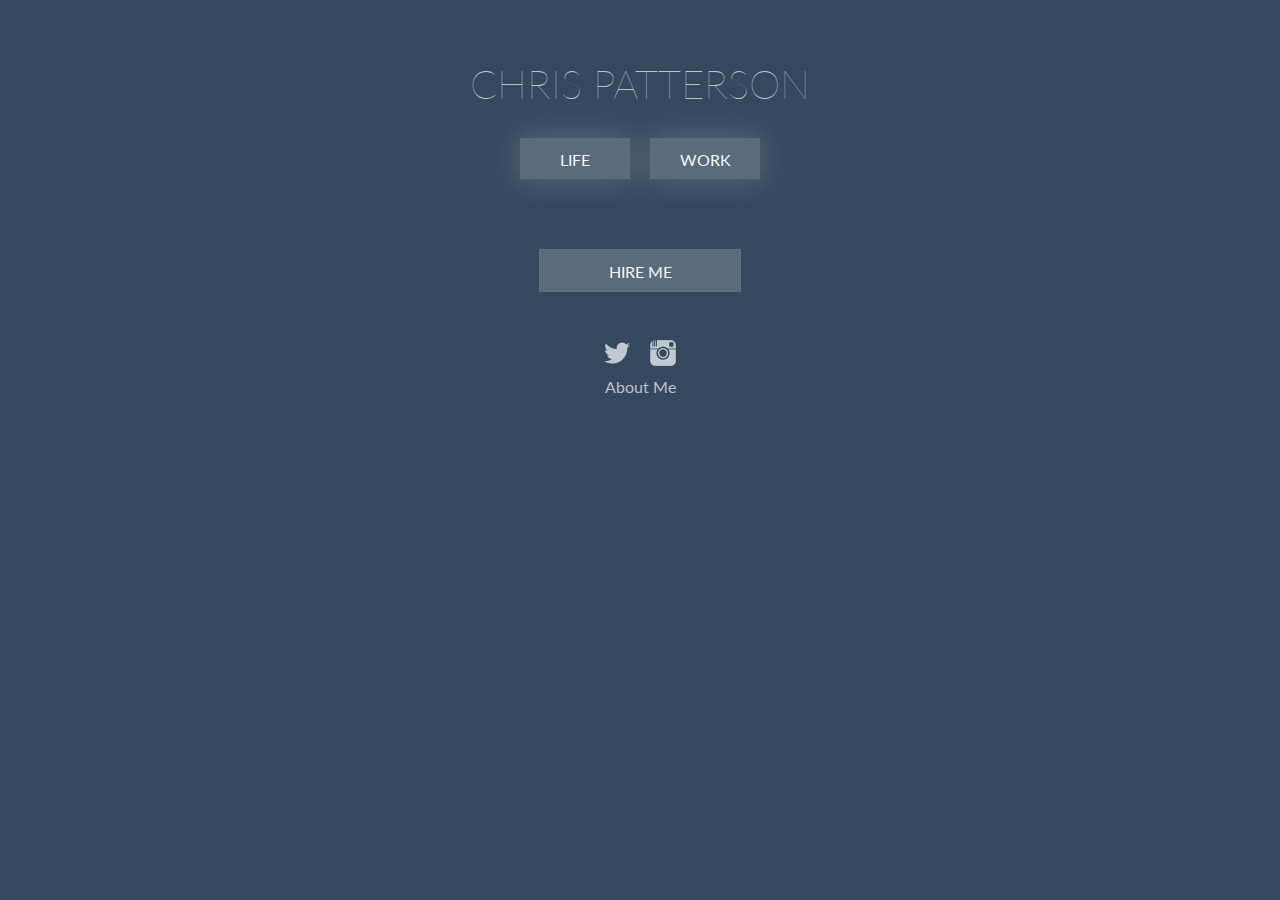
<file: index.html>
<!-- Design & Developed by Will Stanley
	 http://willstanley.co	
 -->

<!doctype html>
<html lang="en">
<head>
	<meta name="viewport" content="width=device-width">
	<link href='http://fonts.googleapis.com/css?family=Lato:100,300' rel='stylesheet' type='text/css'>
	<meta charset="UTF-8">
	<title>Chris Patterson</title>
		<link rel="shortcut icon" href="../favicon.ico">
	<link rel="stylesheet" type="text/css" href="css/style.css">
</head>
<body>

<a href="index.html"><h1 id="top">Chris Patterson</h1></a>





	<div class="section group"> <!-- This is a row -->
		<div class="col s1 right">
			<a href="life.html"><div class="button float_right">life</div></a>
		</div> <!-- These are columns -->
		<div class="col s1 left">
			<a href="work.html"><div class="button float_left">work</div></a>
		</div>
	</div>

	

	<a href="mailto:videobycp@gmail.com "><div class="button_large">hire me</div></a>
	<footer>

		<a href="https://twitter.com/GrandBenevolent" target="_blank"><img src="img/tw.png"></a>   <a href="http://instagram.com/GrandBenevolent" target="_blank"><img src="img/ig.png" width="64px" height="64px"></a></a><BR>
		<a href="about.html">About Me</a>
	</footer>


</body>
</html>
</file>
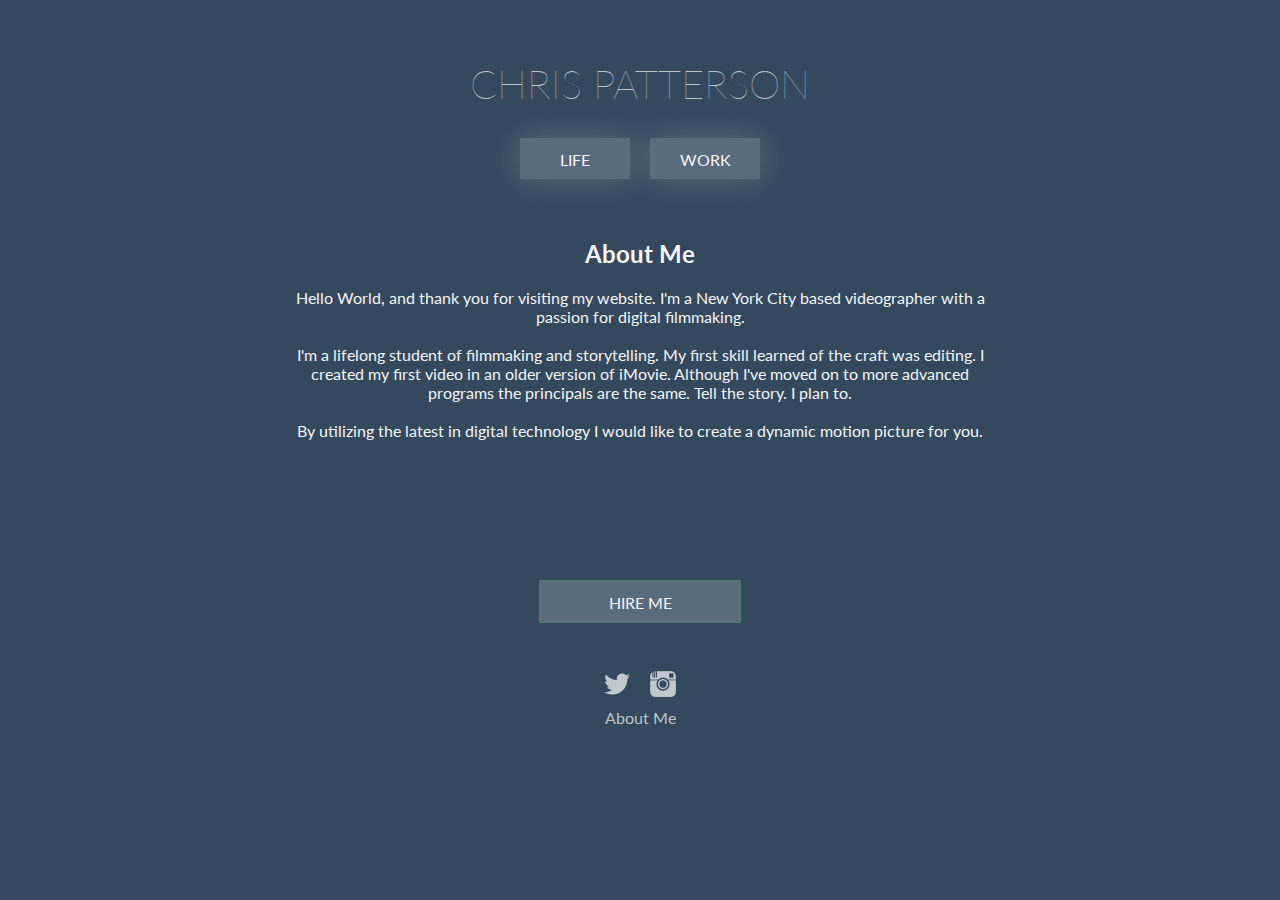
<file: about.html>
<!-- Design & Developed by Will Stanley
	 http://willstanley.co	
 -->

<!doctype html>
<html lang="en">
<head>
	<meta name="viewport" content="width=device-width">
	<link href='http://fonts.googleapis.com/css?family=Lato:100,300' rel='stylesheet' type='text/css'>
	<meta charset="UTF-8">
		<link rel="shortcut icon" href="../favicon.ico">
	<title>Chris Patterson - About</title>
	<link rel="stylesheet" type="text/css" href="css/style.css">
</head>
<body>

<a href="index.html"><h1 id="top">Chris Patterson</h1></a>





	<div class="section group"> <!-- This is a row -->
		<div class="col s1 right">
			<a href="life.html"><div class="button float_right">life</div></a>
		</div> <!-- These are columns -->
		<div class="col s1 left">
			<a href="work.html"><div class="button float_left">work</div></a>
		</div>
	</div>
<div class="image_container">
	<h2>About Me</h2>

	<p>Hello World, and thank you for visiting my website. I'm a New York City based videographer with a passion for digital filmmaking. <BR><BR>

I'm a lifelong student of filmmaking and storytelling. My first skill learned of the craft was editing. I created my first video in an older version of iMovie. Although I've moved on to more advanced programs the principals are the same. Tell the story. I plan to.<BR><BR>

By utilizing the latest in digital technology I would like to create a dynamic motion picture for you. </p>





	<a href="mailto:videobycp@gmail.com "><div class="button_large">hire me</div></a>
	<footer>

		<a href="https://twitter.com/GrandBenevolent" target="_blank"><img src="img/tw.png"></a>   <a href="http://instagram.com/GrandBenevolent" target="_blank"><img src="img/ig.png" width="64px" height="64px"></a></a><BR>
		<a href="about.html">About Me</a>
	</footer>


</body>
</html>
</file>
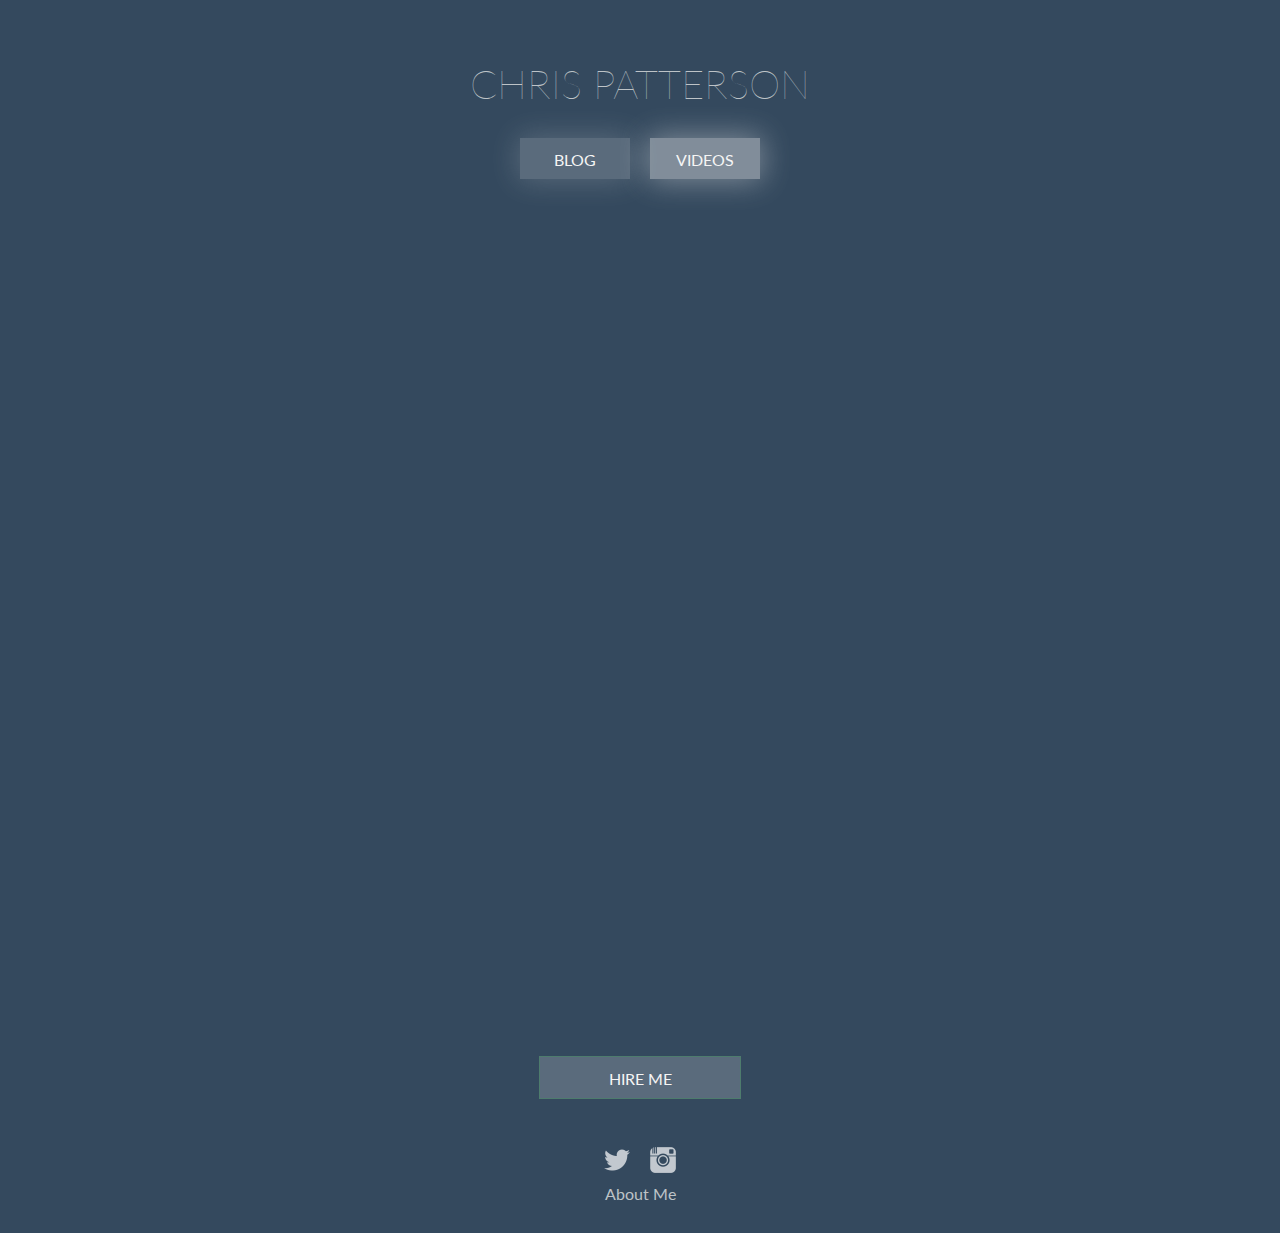
<file: videos.html>
<!-- Design & Developed by Will Stanley
	 http://willstanley.co	
 -->
 
<!doctype html>
<html lang="en">
<head>
	<meta name="viewport" content="width=device-width">
	<link href='http://fonts.googleapis.com/css?family=Lato:100,300' rel='stylesheet' type='text/css'>
	<meta charset="UTF-8">
	<title>Chris Patterson - Videos</title>
	<link rel="stylesheet" type="text/css" href="css/style.css">
</head>
<body>

<a href="index.html"><h1 id="top">Chris Patterson</h1></a>





	<div class="section group"> <!-- This is a row -->
		<div class="col s1 right">
			<a href="blog.html"><div class="button float_right">blog</div></a>
		</div> <!-- These are columns -->
		<div class="col s1 left">
			<a href="videos.html"><div class="button float_left active">videos</div></a>
		</div>
	</div>

	<div class="video"><div class="videoWrapper">
    <!-- Copy & Pasted from YouTube -->
  <iframe src="http://player.vimeo.com/video/59622675?title=0&amp;byline=0&amp;portrait=0&amp;color=f5f5f5" width="500" height="281" frameborder="0" webkitallowfullscreen mozallowfullscreen allowfullscreen></iframe>
</div></div>
<BR>
	<div class="video"><div class="videoWrapper">
    <!-- Copy & Pasted from YouTube -->
  <iframe src="http://player.vimeo.com/video/78300726?title=0&amp;byline=0&amp;portrait=0&amp;color=f5f5f5" width="500" height="281" frameborder="0"></iframe>
</div></div>

	<a href="mailto:patterson.christopher7@gmail.com"><div class="button_large">hire me</div></a>
	<footer>

		<a href="https://twitter.com/GrandBenevolent" target="_blank"><img src="img/tw.png"></a>   <a href="http://instagram.com/GrandBenevolent" target="_blank"><img src="img/ig.png" width="64px" height="64px"></a></a><BR>
		<a href="about.html">About Me</a>
	</footer>


</body>
</html>
</file>
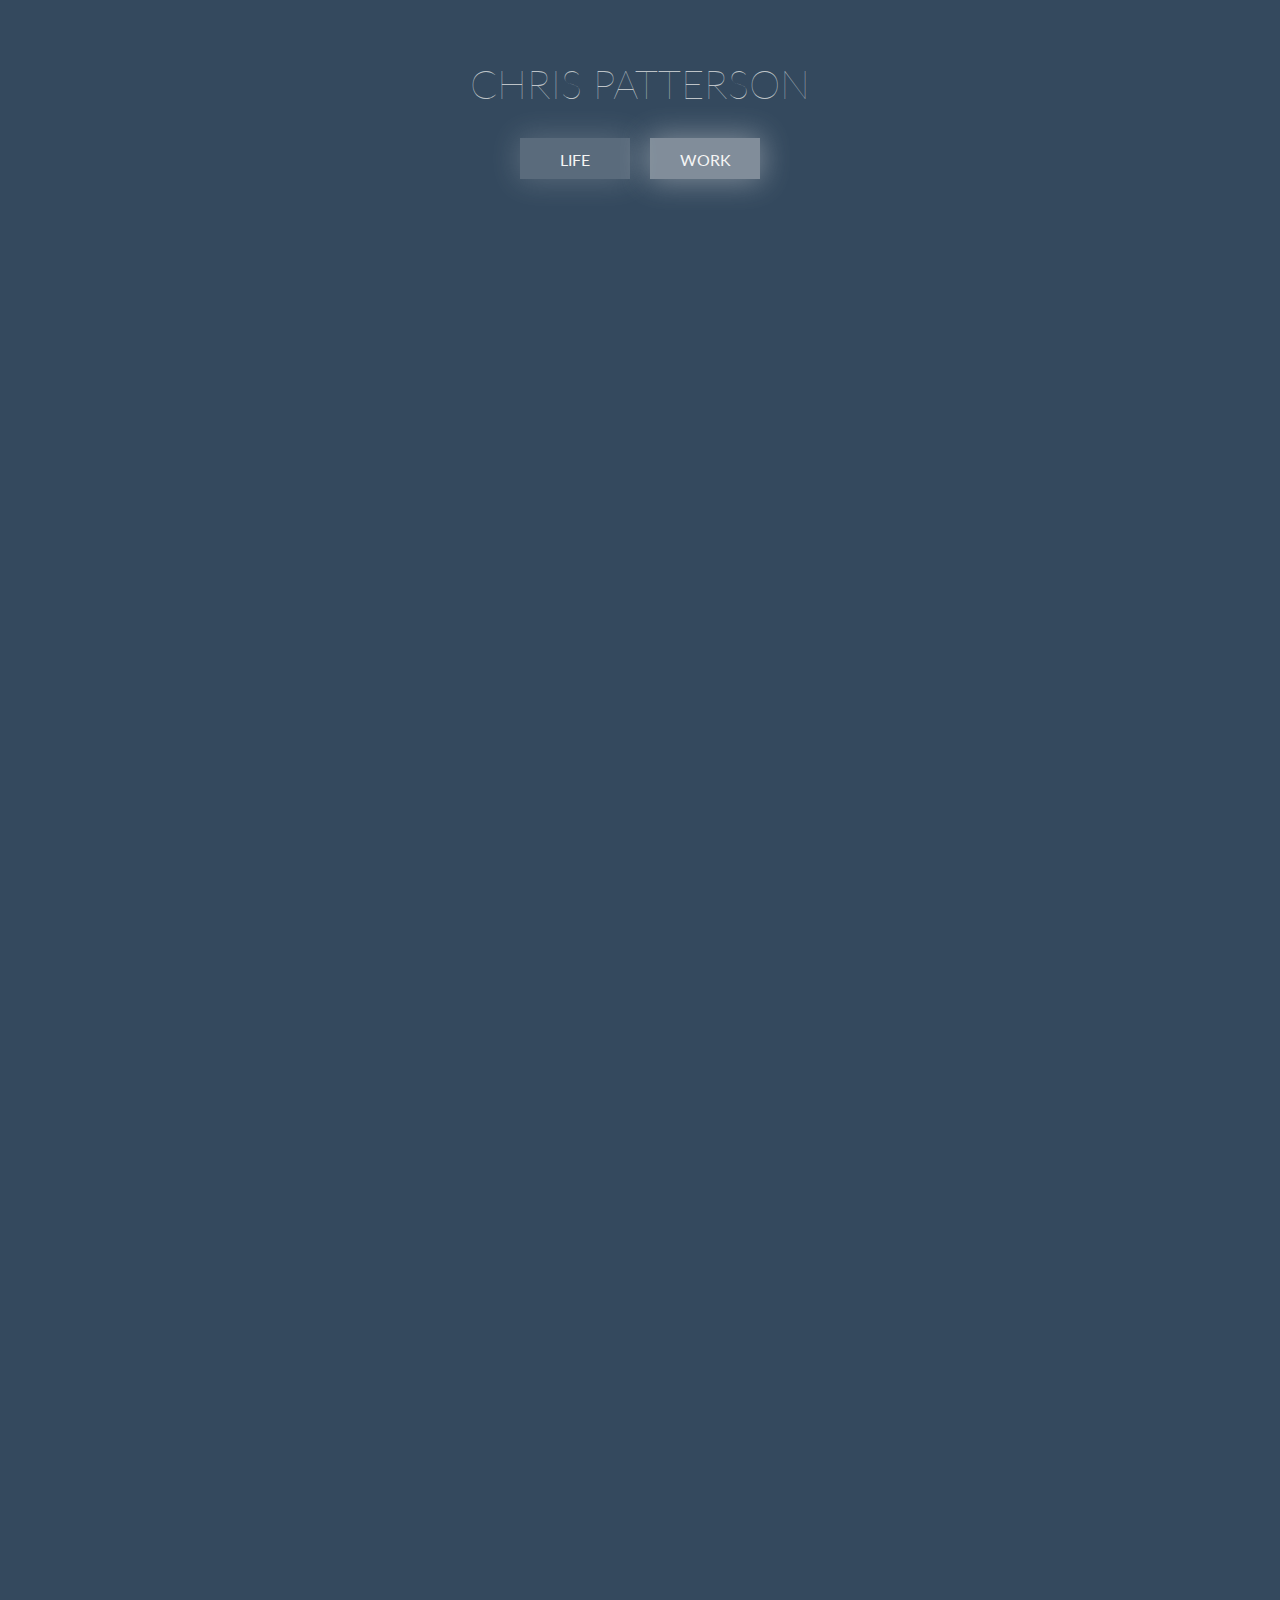
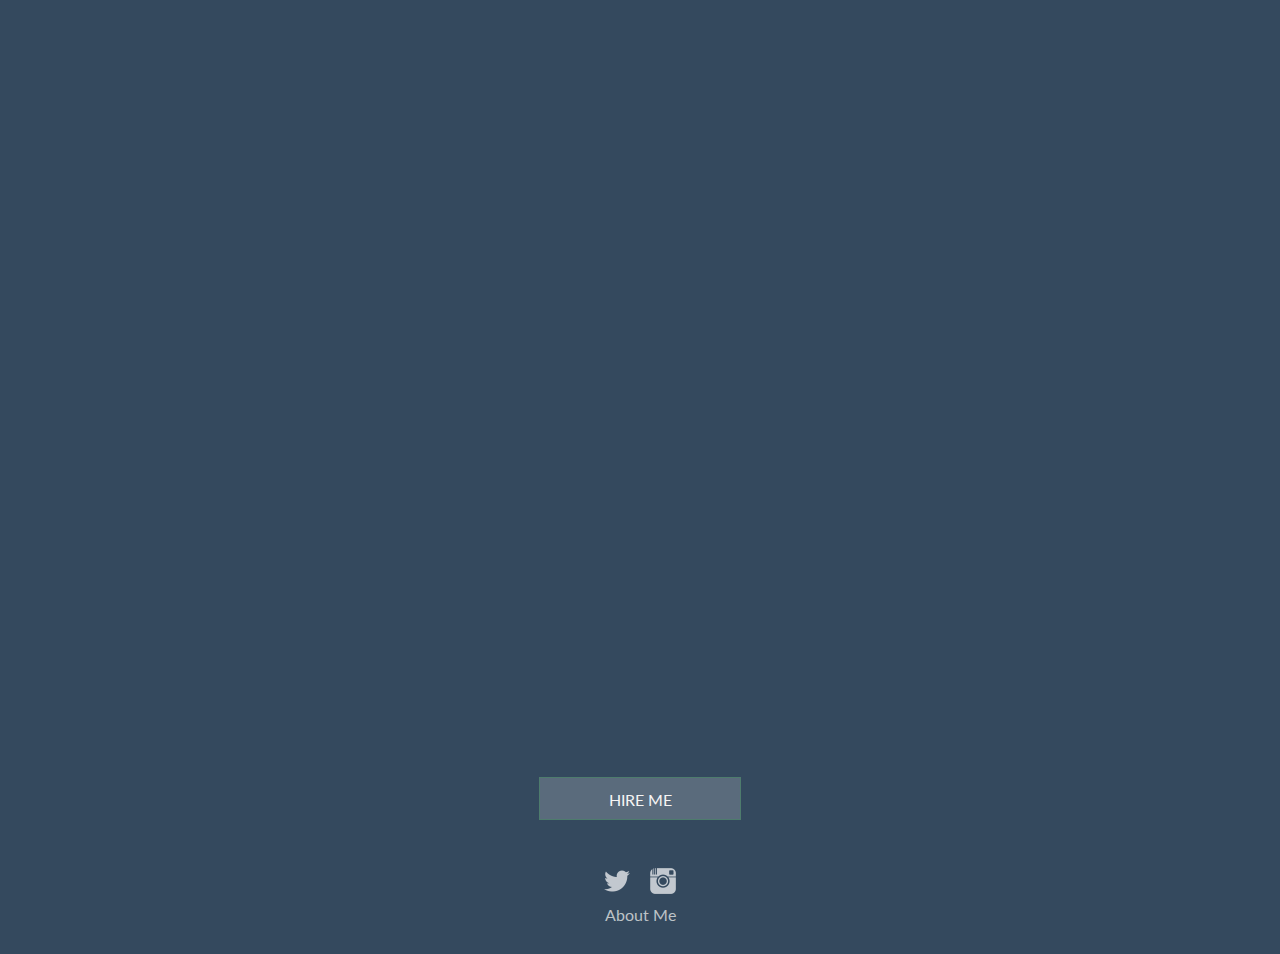
<file: work.html>
<!-- Design & Developed by Will Stanley
	 http://willstanley.co	
 -->
 
<!doctype html>
<html lang="en">
<head>
	<meta name="viewport" content="width=device-width">
	<link href='http://fonts.googleapis.com/css?family=Lato:100,300' rel='stylesheet' type='text/css'>
	<meta charset="UTF-8">
	<title>Chris Patterson - Work</title>
		<link rel="shortcut icon" href="../favicon.ico">
	<link rel="stylesheet" type="text/css" href="css/style.css">
</head>
<body>

<a href="index.html"><h1 id="top">Chris Patterson</h1></a>





	<div class="section group"> <!-- This is a row -->
		<div class="col s1 right">
			<a href="life.html"><div class="button float_right">life</div></a>
		</div> <!-- These are columns -->
		<div class="col s1 left">
			<a href="work.html"><div class="button float_left active">work</div></a>
		</div>
	</div>


<div class="video"><div class="videoWrapper">
	<iframe src="//player.vimeo.com/video/112940372" width="500" height="281" frameborder="0" webkitallowfullscreen mozallowfullscreen allowfullscreen></iframe>
</div></div> 
<BR>
<div class="video"><div class="videoWrapper">
<iframe src="//player.vimeo.com/video/86483055" width="500" height="281" frameborder="0" webkitallowfullscreen mozallowfullscreen allowfullscreen></iframe>
</div></div> 
<BR>
<div class="video"><div class="videoWrapper">
<iframe src="//player.vimeo.com/video/80023506" width="1280" height="720" frameborder="0" webkitallowfullscreen mozallowfullscreen allowfullscreen></iframe> 
</div></div> 
<BR>
<div class="video"><div class="videoWrapper">
<iframe src="//player.vimeo.com/video/100474648" width="500" height="281" frameborder="0" webkitallowfullscreen mozallowfullscreen allowfullscreen></iframe>
</div></div>
<div class="video"><div class="videoWrapper">
<iframe src="//player.vimeo.com/video/59622675" width="500" height="281" frameborder="0" webkitallowfullscreen mozallowfullscreen allowfullscreen></iframe>
</div></div>
<BR>
<div class="video"><div class="videoWrapper">
<iframe src="//player.vimeo.com/video/83590698" width="500" height="188" frameborder="0" webkitallowfullscreen mozallowfullscreen allowfullscreen></iframe>          
</div></div>
<BR>
<div class="video"><div class="videoWrapper">
	<iframe src="//player.vimeo.com/video/86895979" width="500" height="281" frameborder="0" webkitallowfullscreen mozallowfullscreen allowfullscreen></iframe>
</div></div>
<BR>
 <div class="video"><div class="videoWrapper">
	<iframe src="//player.vimeo.com/video/86910315" width="500" height="281" frameborder="0" webkitallowfullscreen mozallowfullscreen allowfullscreen></iframe> 
	</div></div>
<BR>
 <div class="video"><div class="videoWrapper">
	 <iframe src="//player.vimeo.com/video/100311695" width="500" height="375" frameborder="0" webkitallowfullscreen mozallowfullscreen allowfullscreen></iframe>
     </div></div>
<BR>
<div class="video"><div class="videoWrapper">
    <iframe src="//player.vimeo.com/video/100311692" width="500" height="281" frameborder="0" webkitallowfullscreen mozallowfullscreen allowfullscreen></iframe>
    </div></div>
<BR>  
<div class="video"><div class="videoWrapper">
     <iframe src="//player.vimeo.com/video/100320329" width="500" height="375" frameborder="0" webkitallowfullscreen mozallowfullscreen allowfullscreen></iframe>	
     </div></div>
<BR>
<div class="video"><div class="videoWrapper">
	<iframe src="//player.vimeo.com/video/92257324" width="500" height="211" frameborder="0" webkitallowfullscreen mozallowfullscreen allowfullscreen></iframe>
     </div></div>
<BR>
<div class="video"><div class="videoWrapper">
	<iframe src="//player.vimeo.com/video/100311694" width="500" height="375" frameborder="0" webkitallowfullscreen mozallowfullscreen allowfullscreen></iframe>
     </div></div>






	





	<a href="mailto:videobycp@gmail.com "><div class="button_large">hire me</div></a>
	<footer>

		<a href="https://twitter.com/GrandBenevolent" target="_blank"><img src="img/tw.png"></a>   <a href="http://instagram.com/GrandBenevolent" target="_blank"><img src="img/ig.png" width="64px" height="64px"></a></a><BR>
		<a href="about.html">About Me</a>
	</footer>


</body>
</html>
</file>
<file: css/style.css>
body{
	height: 100%;
	background-color: #34495e;
	text-align: center;
	margin: 0; padding: 0;
	color: whitesmoke;
	font-family: 'Lato';
	padding-right: 10px;
	padding-left: 10px;
}
p{
margin: 0; padding: 0;
}

h1{
	font-family: 'Lato';
	font-size:40px;
	font-weight: 100;
	text-transform: uppercase;
	position: relative;
	color: #bdc3c7;
	display: block;
}
a{
	text-decoration: none;
	display: block;
}

footer{
	position: relative;
	top: 180px;
	display: inline-block;
	padding-bottom: 30px;

}

footer a{
	color: #bdc3c7;
	display: inline;
	-webkit-transition:all 1s;
	-moz-transition:all 1s;
	-o-transition:all 1s;
	-ms-transition:all 1s;
	transition:all 1s;
}

footer a img{
	width: 32px;
	height: 32px;
	padding:5px;
	opacity: .7;
}

footer a:hover{
	opacity: .5;
	-webkit-transition:all .2s;
	-moz-transition:all .2s;
	-o-transition:all .2s;
	-ms-transition:all .2s;
	transition:all .2s;
}

#top{
	position: relative;
	display: block;
	top: 60px;
	max-width: 480px;
	width: 100%;
	width: 100%;
	position: relative;
	margin: 0 auto;
	      -webkit-animation: slide 1s;
  -moz-animation: slide 1s;
  -o-animation: slide 1s;
  animation: slide 1s;
	-webkit-transition:all 1s;
	-moz-transition:all 1s;
	-o-transition:all 1s;
	-ms-transition:all 1s;
	transition:all 1s;
}
#top:hover{
	color: whitesmoke;
	-webkit-transition:all .2s;
	-moz-transition:all .2s;
	-o-transition:all .2s;
	-ms-transition:all .2s;
	transition:all .2s;
}

/*! 
 * Flow - A Fully Fluid Responsive Grid System
 * Created by Isaac Gray
 *
 * Generate a grid at http://flow.gs
 */
 
.section {
	clear: both;
	padding: 0;
	margin: 0;
	margin-left: -1.25em;
}

.col {
	display: block;
	float:left;
	width: 100%;
	box-sizing: border-box; /* Supported by IE 8+. If IE 7 and below support is required see http://html5please.com/#box-sizing */
	-moz-box-sizing: border-box;
	-webkit-box-sizing: border-box;
	background-clip: padding-box; /* This allows column elements to have background colour without it bleeding into the gutter. Supported by IE 9+. If support for IE 8 and below is required, a content div with background colour should be placed inside the column */
	-moz-background-clip: padding-box;
	-webkit-background-clip: padding-box;
	margin: 0 0 1.25em 0;
	border-left: 1.25em solid transparent;
}

.group:before,
.group:after {
	content:"";
	display:table;
}

.group:after {
	clear:both;
}
.left{
	text-align: left;
}
.right{
	text-align: right;
}
.float_right{
	float: right;

  -webkit-animation: right ease-in-out 1.8s;
  -moz-animation: right ease-in-out 1.8s;
  -o-animation: right ease-in-out 1.8s;
  animation: right ease-in-out 1.8s;


}

.float_left{
	float: left;
  -webkit-animation: left ease-in-out 1.8s;
  -moz-animation: left ease-in-out 1.8s;
  -o-animation: left ease-in-out 1.8s;
  animation: left ease-in-out 1.8s;
}

.s1{
	top: 90px;
	position: relative;
}

.button{
	width: 110px;
	padding-top: 12px;
	padding-bottom: 10px;
	box-shadow: 0px 0px 30px 2px rgba(245, 245, 245, 0.2);
-moz-box-shadow: 0px 0px 30px 2px rgba(245, 245, 245, 0.2);
-webkit-box-shadow: 0px 0px 30px 2px rgba(245, 245, 245, 0.2);
	color: whitesmoke;
	background-color: rgba(245,245,245,0.2);
	text-align: center;
	text-transform: uppercase;
	-webkit-transition: all 1s;
	-moz-transition: all 1s;
	-o-transition: all 1s;
	-ms-transition: all 1s;
	transition: all 1s;
}


.active{
	background-color: rgba(245,245,245,0.4);
			box-shadow: 0px 0px 30px 2px rgba(245, 245, 245, 0.4);
-moz-box-shadow: 0px 0px 30px 2px rgba(245, 245, 245, 0.4);
-webkit-box-shadow: 0px 0px 30px 2px rgba(245, 245, 245, 0.4);
}
.active:hover{
	background-color: rgba(245,245,245,0.4);
			box-shadow: 0px 0px 30px 2px rgba(245, 245, 245, 0.4);
-moz-box-shadow: 0px 0px 30px 2px rgba(245, 245, 245, 0.4);
-webkit-box-shadow: 0px 0px 30px 2px rgba(245, 245, 245, 0.4);
}

.button:hover{
	background-color: rgba(245,245,245,0.4);
		box-shadow: 0px 0px 30px 2px rgba(245, 245, 245, 0.4);
-moz-box-shadow: 0px 0px 30px 2px rgba(245, 245, 245, 0.4);
-webkit-box-shadow: 0px 0px 30px 2px rgba(245, 245, 245, 0.4);
	-webkit-transition: all .2s;
	-moz-transition: all .2s;
	-o-transition: all .2s;
	-ms-transition: all .2s;
	transition: all .2s;
}

.button_large{
	width: 200px;
	padding-top: 12px;
	padding-bottom: 10px;
	border: 1px solid rgba(54, 164, 75, .3);
	color: whitesmoke;
	background-color: rgba(245,245,245,0.2);
	text-align: center;
	text-transform: uppercase;
	position: relative;
	top: 140px;
	margin: 0 auto;
	-webkit-transition: all 1s;
	-moz-transition: all 1s;
	-o-transition: all 1s;
	-ms-transition: all 1s;
	transition: all 1s;
}
.button_large {
        -webkit-animation: button_large_gwd-keyframes 5s linear 0s infinite forwards;
      }
      @-webkit-keyframes button_large_gwd-keyframes {
        0% {
          background-color: rgba(245,245,245,0.2);
          -webkit-animation-timing-function: linear;
        }
        40% {
          background-color: rgba(54, 164, 75, 0.5);
          -webkit-animation-timing-function: linear;
        }
        60% {
          background-color: rgba(54, 164, 75, 0.5);
          -webkit-animation-timing-function: linear;
        }
        100% {
          background-color: rgba(245,245,245,0.2);
          -webkit-animation-timing-function: linear;
        }
      }
.button_large:hover{
	border-color: rgba(54, 164, 75, 1);
	-webkit-transition: all .2s;
	-moz-transition: all .2s;
	-o-transition: all .2s;
	-ms-transition: all .2s;
	transition: all .2s;
}

.image_container{
	max-width: 700px;
	width: 100%;
	height: auto;
	position: relative;
	margin: 0 auto;
	top: 110px;
  -webkit-animation: fade 1s;
  -moz-animation: fade 1s;
  -o-animation: fade 1s;
  animation: fade 1s;
}
img{
	max-width: 800px;
	width: 100%;
}
.video{
		max-width: 700px;
	width: 100%;
	height: auto;
	position: relative;
	margin: 0 auto;
	top: 110px;
  -webkit-animation: fade 1s;
  -moz-animation: fade 1s;
  -o-animation: fade 1s;
  animation: fade 1s;
}
.videoWrapper {
	position: relative;
	padding-bottom: 56.25%; /* 16:9 */
	border:none;
	height: 0;
    }
.videoWrapper iframe {
	position: absolute;
	top: 0;
	left: 0;
	width: 100%;
	height: 100%;
	border:none;
    }
iframe:not([seamless]){
        border:none;
    }


@media only screen and (min-width:500px) {

	.col {
		width: auto;
	}

	.s1{ width: 50%; 
	}

	.s2{ width: 100%; 
	}
}
@media only screen and (max-width:499px) {

	.col {
		width: auto;
	}

	.s1{ width: 50%; 
		top: 70px;
	}

	.s2{ width: 100%; 
	}
	#top{
		top:50px;
	}
	.image_container{
		top:75px;
	}

	.video{
		top:75px;
	}
	.button_large{
		top: 100px;
	}
	footer{
		top:140px;
	}
	.float_right{
	float: right;
  -webkit-animation: none 1.8s;
  -moz-animation: none 1.8s;
  -o-animation: none 1.8s;
  animation: none 1.8s;
}

.float_left{
	float: left;
  -webkit-animation:none 1.8s;
  -moz-animation:none 1.8s;
  -o-animation:none 1.8s;
  animation:none 1.8s;
}
}

/* animation */
@-webkit-keyframes slide {
  from {opacity: 0; -webkit-transform: translateY(-90px);}
  to {opacity: 1; -webkit-transform: translateY(0);}
}

@-moz-keyframes slide {
  from {opacity: 0; -moz-transform: translateY(-90px);}
  to {opacity: 1; -moz-transform: translateY(0);}
}

@-o-keyframes slide {
  from {opacity: 0; -o-transform: translateY(-90px);}
  to {opacity: 1; -o-transform: translateY(0);}
}

@keyframes slide {
  from {opacity: 0; transform: translateY(-90px);}
  to {opacity: 1; transform: translateY(0);}
}


@-webkit-keyframes left {
  from {opacity: 0; -webkit-transform: translateX(150px);}
  to {opacity: 1; -webkit-transform: translateX(0);}
}

@-moz-keyframes left {
  from {opacity: 0; -moz-transform: translateX(150px);}
  to {opacity: 1; -moz-transform: translateX(0);}
}

@-o-keyframes left {
  from {opacity: 0; -o-transform: translateX(150px);}
  to {opacity: 1; -o-transform: translateX(0);}
}

@keyframes left {
  from {opacity: 0; transform: translateX(150px);}
  to {opacity: 1; transform: translateX(0);}
}


@-webkit-keyframes right {
  from {opacity: 0; -webkit-transform: translateX(-150px);}
  to {opacity: 1; -webkit-transform: translateX(0);}
}

@-moz-keyframes right {
  from {opacity: 0; -moz-transform: translateX(-150px);}
  to {opacity: 1; -moz-transform: translateX(0);}
}

@-o-keyframes right {
  from {opacity: 0; -o-transform: translateX(-150px);}
  to {opacity: 1; -o-transform: translateX(0);}
}

@keyframes right {
  from {opacity: 0; transform: translateX(-150px);}
  to {opacity: 1; transform: translateX(0);}
}

@-webkit-keyframes fade {
  from {opacity: 0; -webkit-transform: translateY(0px);}
  to {opacity: 1; -webkit-transform: translateX(0);}
}

@-moz-keyframes fade {
  from {opacity: 0; -moz-transform: translateY(0px);}
  to {opacity: 1; -moz-transform: translateX(0);}
}

@-o-keyframes fade {
  from {opacity: 0; -o-transform: translateY(0px);}
  to {opacity: 1; -o-transform: translateX(0);}
}

@keyframes fade {
  from {opacity: 0; transform: translateY(0px);}
  to {opacity: 1; transform: translateX(0);}
}
</file>
